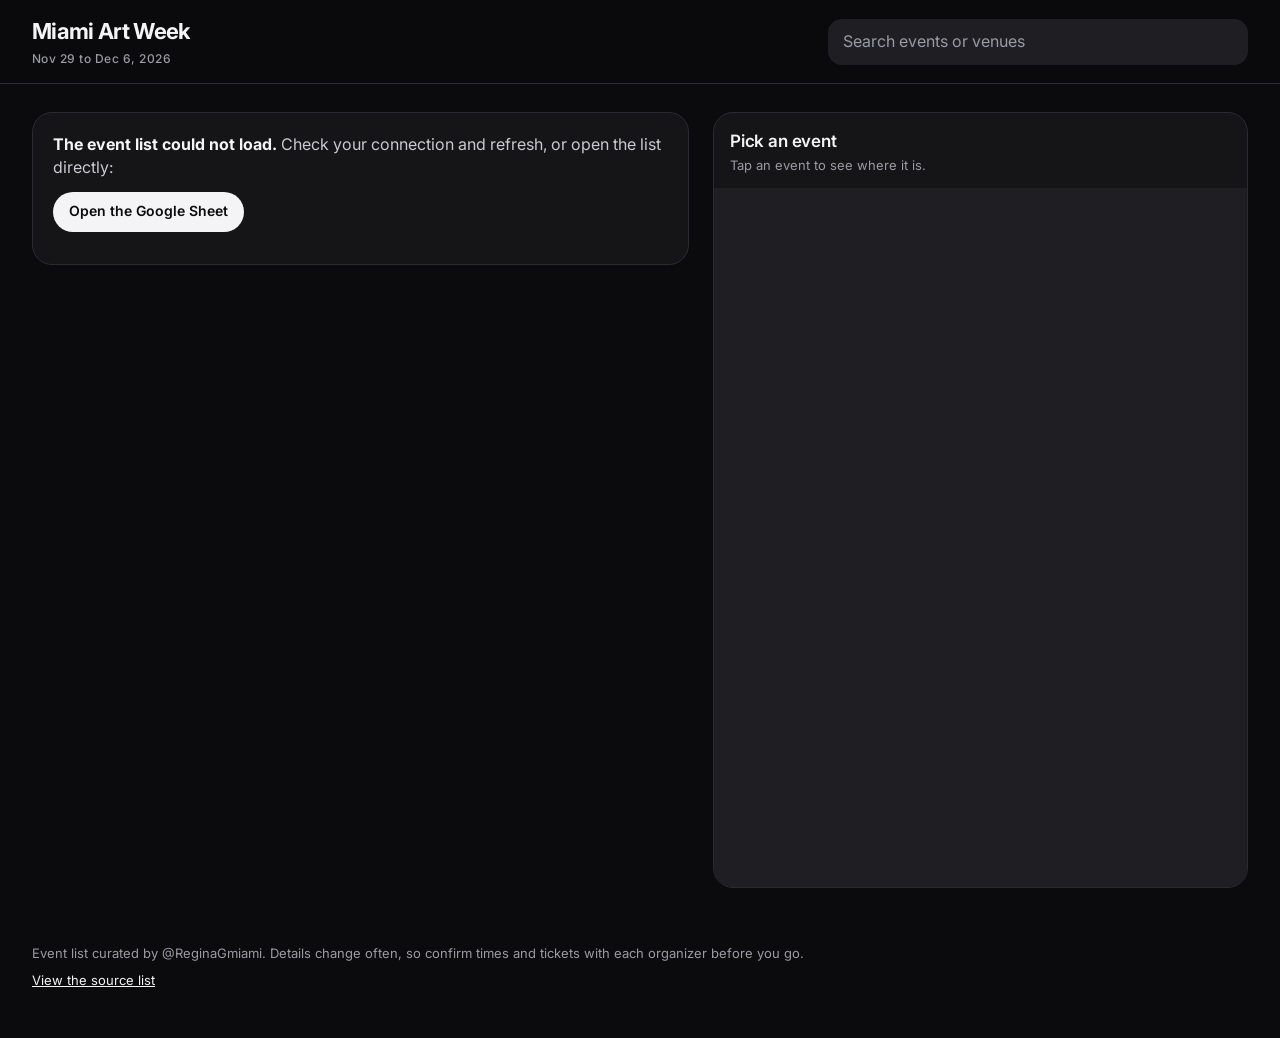
<file: index.html>
<!DOCTYPE html>
<html lang="en">
<head>
<meta charset="utf-8">
<meta name="viewport" content="width=device-width, initial-scale=1">
<title>Miami Art Week 2026 | Events Guide and Map</title>
<meta name="description" content="Every Miami Art Week 2026 art fair, exhibition, party, wellness event and dining experience in one searchable list with a Google map.">
<meta property="og:title" content="Miami Art Week 2026 Events Guide">
<meta property="og:description" content="Art fairs, free exhibits, parties and more. Search the list and see each one on the map.">
<link rel="preconnect" href="https://fonts.googleapis.com">
<link rel="preconnect" href="https://fonts.gstatic.com" crossorigin>
<link href="https://fonts.googleapis.com/css2?family=Inter:wght@400;500;600;700;800&display=swap" rel="stylesheet">
<meta name="theme-color" content="#0b0b0d">
<meta name="color-scheme" content="dark">
<link rel="stylesheet" href="vendor/leaflet.css">
<link rel="stylesheet" href="vendor/MarkerCluster.css">
<link rel="stylesheet" href="styles.css">
</head>
<body>

<header class="appbar">
  <div class="appbar-in">
    <div class="brand">
      <h1>Miami Art Week</h1>
      <p>Nov 29 to Dec 6, 2026</p>
    </div>
    <input id="q" type="search" placeholder="Search events or venues" aria-label="Search events" autocomplete="off">
  </div>
</header>

<main class="layout">
  <section class="list-col" aria-label="Events">
    <div id="controls" class="controls" hidden>
      <div class="group">
        <h2 class="group-label">Show</h2>
        <div id="sections" class="chips chips-scroll" role="group" aria-label="Category"></div>
      </div>
      <div class="group group-date">
        <h2 class="group-label"><span class="dot"></span>Date</h2>
        <div id="days" class="days" role="group" aria-label="Date"></div>
      </div>
      <div class="group group-hood">
        <h2 class="group-label"><span class="dot"></span>Neighborhood</h2>
        <div class="select-wrap"><select id="hood" aria-label="Neighborhood"></select></div>
      </div>
      <div class="row row-count">
        <p id="count" class="count" aria-live="polite"></p>
        <div id="view-toggle" class="seg" role="group" aria-label="View" hidden>
          <button id="view-list" type="button" aria-pressed="true">List</button>
          <button id="view-map" type="button" aria-pressed="false">Map</button>
        </div>
        <button id="clear" type="button" class="link-btn" hidden>Clear filters</button>
        <a id="route" class="btn btn-solid" target="_blank" rel="noopener" hidden>Open my route in Google Maps</a>
      </div>
    </div>

    <p id="loading" class="status">Loading the latest event list&hellip;</p>
    <div id="error" class="status" hidden>
      <p><strong>The event list could not load.</strong> Check your connection and refresh, or open the list directly:</p>
      <p><a class="btn btn-solid" href="https://docs.google.com/spreadsheets/d/1-jsDKhBEISPl0HEYBs4Fc2fCG6cwjS1KALVcDbj1oLU/edit" target="_blank" rel="noopener">Open the Google Sheet</a></p>
    </div>
    <p id="empty" class="status" hidden></p>
    <div id="list" class="list"></div>
  </section>

  <section id="bigmap-wrap" class="bigmap-wrap" aria-label="Map of all events" hidden>
    <div id="bigmap"></div>
    <p id="pin-note" class="pin-note"></p>
  </section>

  <aside id="map-panel" class="map-col" aria-label="Map">
    <div class="map-head">
      <div>
        <h2 id="map-title">Pick an event</h2>
        <p id="map-sub">Tap an event to see where it is.</p>
      </div>
      <button id="map-close" type="button" class="map-close" aria-label="Close map">&times;</button>
    </div>
    <iframe id="map" title="Google map of the selected event" loading="lazy" referrerpolicy="no-referrer-when-downgrade" allowfullscreen></iframe>
    <div id="map-links" class="map-links" hidden>
      <a id="map-dir" class="btn btn-solid" target="_blank" rel="noopener">Directions</a>
      <a id="map-open" class="btn" target="_blank" rel="noopener">Open in Google Maps</a>
    </div>
  </aside>
</main>

<button id="to-top" type="button" class="to-top" aria-label="Back to top" hidden>
  <svg viewBox="0 0 24 24" width="22" height="22" aria-hidden="true"><path d="M12 19V5M5 12l7-7 7 7" fill="none" stroke="currentColor" stroke-width="2.4" stroke-linecap="round" stroke-linejoin="round"/></svg>
</button>

<footer class="foot">
  <p>Event list curated by @ReginaGmiami. Details change often, so confirm times and tickets with each organizer before you go.</p>
  <p><a href="https://docs.google.com/spreadsheets/d/1-jsDKhBEISPl0HEYBs4Fc2fCG6cwjS1KALVcDbj1oLU/edit" target="_blank" rel="noopener">View the source list</a></p>
</footer>

<script src="vendor/leaflet.js"></script>
<script src="vendor/leaflet.markercluster.js"></script>
<script src="app.js"></script>
</body>
</html>
</file>
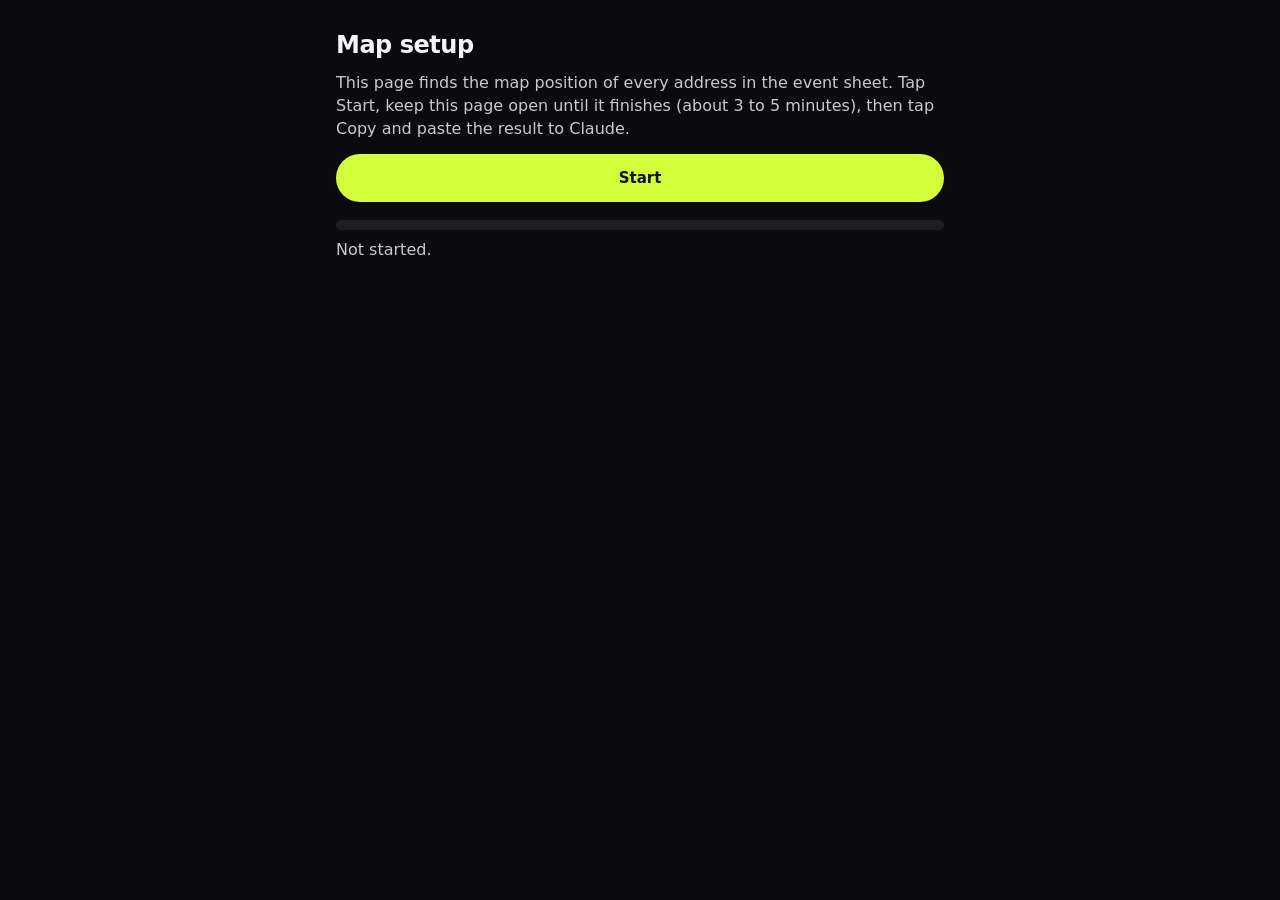
<file: setup.html>
<!DOCTYPE html>
<html lang="en">
<head>
<meta charset="utf-8">
<meta name="viewport" content="width=device-width, initial-scale=1">
<meta name="robots" content="noindex">
<title>Map setup | Miami Art Week 2026</title>
<link rel="stylesheet" href="styles.css">
<style>
  .setup { max-width: 640px; margin: 0 auto; padding: 28px 16px 60px; }
  .setup h1 { font-size: 24px; letter-spacing: -.02em; margin: 0 0 8px; }
  .setup p { color: #c9c9d1; margin: 0 0 14px; }
  .bar { height: 10px; background: var(--surface-2); border-radius: 999px; overflow: hidden; margin: 18px 0 8px; }
  .bar i { display: block; height: 100%; width: 0; background: var(--accent); transition: width .3s; }
  #out { width: 100%; height: 150px; margin: 14px 0; padding: 12px; font: 12px/1.4 ui-monospace, Menlo, monospace;
    color: var(--text); background: var(--surface); border: 1px solid var(--line); border-radius: 14px; }
  #missed { font-size: 13px; color: var(--muted); white-space: pre-wrap; }
  .setup .btn { min-height: 48px; padding: 10px 22px; font-size: 15px; }
</style>
</head>
<body>
<main class="setup">
  <h1>Map setup</h1>
  <p>This page finds the map position of every address in the event sheet. Tap Start, keep this page open until it finishes (about 3 to 5 minutes), then tap Copy and paste the result to Claude.</p>
  <button id="go" type="button" class="btn btn-accent">Start</button>
  <div class="bar"><i id="fill"></i></div>
  <p id="status">Not started.</p>
  <textarea id="out" readonly aria-label="Result" hidden></textarea>
  <button id="copy" type="button" class="btn btn-solid" hidden>Copy result</button>
  <p id="missed"></p>
</main>
<script src="app.js"></script>
<script>
(function () {
  var $ = function (id) { return document.getElementById(id); };
  var BOX = '-80.95,26.40,-79.95,25.20';
  var wait = function (ms) { return new Promise(function (r) { setTimeout(r, ms); }); };

  function lookup(q) {
    var url = 'https://nominatim.openstreetmap.org/search?format=jsonv2&limit=1&countrycodes=us&bounded=1&viewbox=' +
      BOX + '&q=' + encodeURIComponent(q);
    return fetch(url, { headers: { 'Accept': 'application/json' } })
      .then(function (r) { return r.ok ? r.json() : []; })
      .then(function (list) {
        if (!list.length) return null;
        return [Math.round(list[0].lat * 1e5) / 1e5, Math.round(list[0].lon * 1e5) / 1e5];
      })
      .catch(function () { return null; });
  }

  async function run() {
    $('go').disabled = true;
    $('status').textContent = 'Reading the event sheet...';
    var events;
    try { events = await loadEvents(); } catch (e) { $('status').textContent = 'The sheet could not load. Refresh and try again.'; $('go').disabled = false; return; }
    var existing = {};
    try { existing = await fetch('coords.json').then(function (r) { return r.ok ? r.json() : {}; }); } catch (e) { existing = {}; }
    var addresses = [];
    events.forEach(function (ev) {
      if (!hasPlace(ev)) return;
      var a = mapQuery(ev);
      if (addresses.indexOf(a) === -1) addresses.push(a);
    });
    var result = {}, missed = [];
    for (var i = 0; i < addresses.length; i++) {
      var a = addresses[i];
      $('status').textContent = 'Finding ' + (i + 1) + ' of ' + addresses.length + ': ' + a;
      $('fill').style.width = Math.round((i / addresses.length) * 100) + '%';
      if (existing[a]) { result[a] = existing[a]; continue; }
      var found = null, tries = geocodeCandidates(a);
      for (var t = 0; t < tries.length && !found; t++) {
        found = await lookup(tries[t]);
        await wait(1100);
      }
      if (found) result[a] = found; else missed.push(a);
    }
    $('fill').style.width = '100%';
    $('status').textContent = 'Done. Found ' + Object.keys(result).length + ' of ' + addresses.length +
      ' addresses. Tap Copy and paste the result to Claude.';
    $('out').value = JSON.stringify({ coords: result, missed: missed });
    $('out').hidden = false;
    $('copy').hidden = false;
    if (missed.length) $('missed').textContent = 'Not found (Claude can place these by hand):\n' + missed.join('\n');
  }

  $('go').addEventListener('click', run);
  $('copy').addEventListener('click', function () {
    var box = $('out');
    box.select();
    var done = function () { $('copy').textContent = 'Copied'; };
    if (navigator.clipboard && navigator.clipboard.writeText) navigator.clipboard.writeText(box.value).then(done, function () { document.execCommand('copy'); done(); });
    else { document.execCommand('copy'); done(); }
  });
})();
</script>
</body>
</html>
</file>
<file: vendor/leaflet.css>
/* required styles */

.leaflet-pane,
.leaflet-tile,
.leaflet-marker-icon,
.leaflet-marker-shadow,
.leaflet-tile-container,
.leaflet-pane > svg,
.leaflet-pane > canvas,
.leaflet-zoom-box,
.leaflet-image-layer,
.leaflet-layer {
	position: absolute;
	left: 0;
	top: 0;
	}
.leaflet-container {
	overflow: hidden;
	}
.leaflet-tile,
.leaflet-marker-icon,
.leaflet-marker-shadow {
	-webkit-user-select: none;
	   -moz-user-select: none;
	        user-select: none;
	  -webkit-user-drag: none;
	}
/* Prevents IE11 from highlighting tiles in blue */
.leaflet-tile::selection {
	background: transparent;
}
/* Safari renders non-retina tile on retina better with this, but Chrome is worse */
.leaflet-safari .leaflet-tile {
	image-rendering: -webkit-optimize-contrast;
	}
/* hack that prevents hw layers "stretching" when loading new tiles */
.leaflet-safari .leaflet-tile-container {
	width: 1600px;
	height: 1600px;
	-webkit-transform-origin: 0 0;
	}
.leaflet-marker-icon,
.leaflet-marker-shadow {
	display: block;
	}
/* .leaflet-container svg: reset svg max-width decleration shipped in Joomla! (joomla.org) 3.x */
/* .leaflet-container img: map is broken in FF if you have max-width: 100% on tiles */
.leaflet-container .leaflet-overlay-pane svg {
	max-width: none !important;
	max-height: none !important;
	}
.leaflet-container .leaflet-marker-pane img,
.leaflet-container .leaflet-shadow-pane img,
.leaflet-container .leaflet-tile-pane img,
.leaflet-container img.leaflet-image-layer,
.leaflet-container .leaflet-tile {
	max-width: none !important;
	max-height: none !important;
	width: auto;
	padding: 0;
	}

.leaflet-container img.leaflet-tile {
	/* See: https://bugs.chromium.org/p/chromium/issues/detail?id=600120 */
	mix-blend-mode: plus-lighter;
}

.leaflet-container.leaflet-touch-zoom {
	-ms-touch-action: pan-x pan-y;
	touch-action: pan-x pan-y;
	}
.leaflet-container.leaflet-touch-drag {
	-ms-touch-action: pinch-zoom;
	/* Fallback for FF which doesn't support pinch-zoom */
	touch-action: none;
	touch-action: pinch-zoom;
}
.leaflet-container.leaflet-touch-drag.leaflet-touch-zoom {
	-ms-touch-action: none;
	touch-action: none;
}
.leaflet-container {
	-webkit-tap-highlight-color: transparent;
}
.leaflet-container a {
	-webkit-tap-highlight-color: rgba(51, 181, 229, 0.4);
}
.leaflet-tile {
	filter: inherit;
	visibility: hidden;
	}
.leaflet-tile-loaded {
	visibility: inherit;
	}
.leaflet-zoom-box {
	width: 0;
	height: 0;
	-moz-box-sizing: border-box;
	     box-sizing: border-box;
	z-index: 800;
	}
/* workaround for https://bugzilla.mozilla.org/show_bug.cgi?id=888319 */
.leaflet-overlay-pane svg {
	-moz-user-select: none;
	}

.leaflet-pane         { z-index: 400; }

.leaflet-tile-pane    { z-index: 200; }
.leaflet-overlay-pane { z-index: 400; }
.leaflet-shadow-pane  { z-index: 500; }
.leaflet-marker-pane  { z-index: 600; }
.leaflet-tooltip-pane   { z-index: 650; }
.leaflet-popup-pane   { z-index: 700; }

.leaflet-map-pane canvas { z-index: 100; }
.leaflet-map-pane svg    { z-index: 200; }

.leaflet-vml-shape {
	width: 1px;
	height: 1px;
	}
.lvml {
	behavior: url(#default#VML);
	display: inline-block;
	position: absolute;
	}


/* control positioning */

.leaflet-control {
	position: relative;
	z-index: 800;
	pointer-events: visiblePainted; /* IE 9-10 doesn't have auto */
	pointer-events: auto;
	}
.leaflet-top,
.leaflet-bottom {
	position: absolute;
	z-index: 1000;
	pointer-events: none;
	}
.leaflet-top {
	top: 0;
	}
.leaflet-right {
	right: 0;
	}
.leaflet-bottom {
	bottom: 0;
	}
.leaflet-left {
	left: 0;
	}
.leaflet-control {
	float: left;
	clear: both;
	}
.leaflet-right .leaflet-control {
	float: right;
	}
.leaflet-top .leaflet-control {
	margin-top: 10px;
	}
.leaflet-bottom .leaflet-control {
	margin-bottom: 10px;
	}
.leaflet-left .leaflet-control {
	margin-left: 10px;
	}
.leaflet-right .leaflet-control {
	margin-right: 10px;
	}


/* zoom and fade animations */

.leaflet-fade-anim .leaflet-popup {
	opacity: 0;
	-webkit-transition: opacity 0.2s linear;
	   -moz-transition: opacity 0.2s linear;
	        transition: opacity 0.2s linear;
	}
.leaflet-fade-anim .leaflet-map-pane .leaflet-popup {
	opacity: 1;
	}
.leaflet-zoom-animated {
	-webkit-transform-origin: 0 0;
	    -ms-transform-origin: 0 0;
	        transform-origin: 0 0;
	}
svg.leaflet-zoom-animated {
	will-change: transform;
}

.leaflet-zoom-anim .leaflet-zoom-animated {
	-webkit-transition: -webkit-transform 0.25s cubic-bezier(0,0,0.25,1);
	   -moz-transition:    -moz-transform 0.25s cubic-bezier(0,0,0.25,1);
	        transition:         transform 0.25s cubic-bezier(0,0,0.25,1);
	}
.leaflet-zoom-anim .leaflet-tile,
.leaflet-pan-anim .leaflet-tile {
	-webkit-transition: none;
	   -moz-transition: none;
	        transition: none;
	}

.leaflet-zoom-anim .leaflet-zoom-hide {
	visibility: hidden;
	}


/* cursors */

.leaflet-interactive {
	cursor: pointer;
	}
.leaflet-grab {
	cursor: -webkit-grab;
	cursor:    -moz-grab;
	cursor:         grab;
	}
.leaflet-crosshair,
.leaflet-crosshair .leaflet-interactive {
	cursor: crosshair;
	}
.leaflet-popup-pane,
.leaflet-control {
	cursor: auto;
	}
.leaflet-dragging .leaflet-grab,
.leaflet-dragging .leaflet-grab .leaflet-interactive,
.leaflet-dragging .leaflet-marker-draggable {
	cursor: move;
	cursor: -webkit-grabbing;
	cursor:    -moz-grabbing;
	cursor:         grabbing;
	}

/* marker & overlays interactivity */
.leaflet-marker-icon,
.leaflet-marker-shadow,
.leaflet-image-layer,
.leaflet-pane > svg path,
.leaflet-tile-container {
	pointer-events: none;
	}

.leaflet-marker-icon.leaflet-interactive,
.leaflet-image-layer.leaflet-interactive,
.leaflet-pane > svg path.leaflet-interactive,
svg.leaflet-image-layer.leaflet-interactive path {
	pointer-events: visiblePainted; /* IE 9-10 doesn't have auto */
	pointer-events: auto;
	}

/* visual tweaks */

.leaflet-container {
	background: #ddd;
	outline-offset: 1px;
	}
.leaflet-container a {
	color: #0078A8;
	}
.leaflet-zoom-box {
	border: 2px dotted #38f;
	background: rgba(255,255,255,0.5);
	}


/* general typography */
.leaflet-container {
	font-family: "Helvetica Neue", Arial, Helvetica, sans-serif;
	font-size: 12px;
	font-size: 0.75rem;
	line-height: 1.5;
	}


/* general toolbar styles */

.leaflet-bar {
	box-shadow: 0 1px 5px rgba(0,0,0,0.65);
	border-radius: 4px;
	}
.leaflet-bar a {
	background-color: #fff;
	border-bottom: 1px solid #ccc;
	width: 26px;
	height: 26px;
	line-height: 26px;
	display: block;
	text-align: center;
	text-decoration: none;
	color: black;
	}
.leaflet-bar a,
.leaflet-control-layers-toggle {
	background-position: 50% 50%;
	background-repeat: no-repeat;
	display: block;
	}
.leaflet-bar a:hover,
.leaflet-bar a:focus {
	background-color: #f4f4f4;
	}
.leaflet-bar a:first-child {
	border-top-left-radius: 4px;
	border-top-right-radius: 4px;
	}
.leaflet-bar a:last-child {
	border-bottom-left-radius: 4px;
	border-bottom-right-radius: 4px;
	border-bottom: none;
	}
.leaflet-bar a.leaflet-disabled {
	cursor: default;
	background-color: #f4f4f4;
	color: #bbb;
	}

.leaflet-touch .leaflet-bar a {
	width: 30px;
	height: 30px;
	line-height: 30px;
	}
.leaflet-touch .leaflet-bar a:first-child {
	border-top-left-radius: 2px;
	border-top-right-radius: 2px;
	}
.leaflet-touch .leaflet-bar a:last-child {
	border-bottom-left-radius: 2px;
	border-bottom-right-radius: 2px;
	}

/* zoom control */

.leaflet-control-zoom-in,
.leaflet-control-zoom-out {
	font: bold 18px 'Lucida Console', Monaco, monospace;
	text-indent: 1px;
	}

.leaflet-touch .leaflet-control-zoom-in, .leaflet-touch .leaflet-control-zoom-out  {
	font-size: 22px;
	}


/* layers control */

.leaflet-control-layers {
	box-shadow: 0 1px 5px rgba(0,0,0,0.4);
	background: #fff;
	border-radius: 5px;
	}
.leaflet-control-layers-toggle {
	background-image: url(images/layers.png);
	width: 36px;
	height: 36px;
	}
.leaflet-retina .leaflet-control-layers-toggle {
	background-image: url(images/layers-2x.png);
	background-size: 26px 26px;
	}
.leaflet-touch .leaflet-control-layers-toggle {
	width: 44px;
	height: 44px;
	}
.leaflet-control-layers .leaflet-control-layers-list,
.leaflet-control-layers-expanded .leaflet-control-layers-toggle {
	display: none;
	}
.leaflet-control-layers-expanded .leaflet-control-layers-list {
	display: block;
	position: relative;
	}
.leaflet-control-layers-expanded {
	padding: 6px 10px 6px 6px;
	color: #333;
	background: #fff;
	}
.leaflet-control-layers-scrollbar {
	overflow-y: scroll;
	overflow-x: hidden;
	padding-right: 5px;
	}
.leaflet-control-layers-selector {
	margin-top: 2px;
	position: relative;
	top: 1px;
	}
.leaflet-control-layers label {
	display: block;
	font-size: 13px;
	font-size: 1.08333em;
	}
.leaflet-control-layers-separator {
	height: 0;
	border-top: 1px solid #ddd;
	margin: 5px -10px 5px -6px;
	}

/* Default icon URLs */
.leaflet-default-icon-path { /* used only in path-guessing heuristic, see L.Icon.Default */
	background-image: url(images/marker-icon.png);
	}


/* attribution and scale controls */

.leaflet-container .leaflet-control-attribution {
	background: #fff;
	background: rgba(255, 255, 255, 0.8);
	margin: 0;
	}
.leaflet-control-attribution,
.leaflet-control-scale-line {
	padding: 0 5px;
	color: #333;
	line-height: 1.4;
	}
.leaflet-control-attribution a {
	text-decoration: none;
	}
.leaflet-control-attribution a:hover,
.leaflet-control-attribution a:focus {
	text-decoration: underline;
	}
.leaflet-attribution-flag {
	display: inline !important;
	vertical-align: baseline !important;
	width: 1em;
	height: 0.6669em;
	}
.leaflet-left .leaflet-control-scale {
	margin-left: 5px;
	}
.leaflet-bottom .leaflet-control-scale {
	margin-bottom: 5px;
	}
.leaflet-control-scale-line {
	border: 2px solid #777;
	border-top: none;
	line-height: 1.1;
	padding: 2px 5px 1px;
	white-space: nowrap;
	-moz-box-sizing: border-box;
	     box-sizing: border-box;
	background: rgba(255, 255, 255, 0.8);
	text-shadow: 1px 1px #fff;
	}
.leaflet-control-scale-line:not(:first-child) {
	border-top: 2px solid #777;
	border-bottom: none;
	margin-top: -2px;
	}
.leaflet-control-scale-line:not(:first-child):not(:last-child) {
	border-bottom: 2px solid #777;
	}

.leaflet-touch .leaflet-control-attribution,
.leaflet-touch .leaflet-control-layers,
.leaflet-touch .leaflet-bar {
	box-shadow: none;
	}
.leaflet-touch .leaflet-control-layers,
.leaflet-touch .leaflet-bar {
	border: 2px solid rgba(0,0,0,0.2);
	background-clip: padding-box;
	}


/* popup */

.leaflet-popup {
	position: absolute;
	text-align: center;
	margin-bottom: 20px;
	}
.leaflet-popup-content-wrapper {
	padding: 1px;
	text-align: left;
	border-radius: 12px;
	}
.leaflet-popup-content {
	margin: 13px 24px 13px 20px;
	line-height: 1.3;
	font-size: 13px;
	font-size: 1.08333em;
	min-height: 1px;
	}
.leaflet-popup-content p {
	margin: 17px 0;
	margin: 1.3em 0;
	}
.leaflet-popup-tip-container {
	width: 40px;
	height: 20px;
	position: absolute;
	left: 50%;
	margin-top: -1px;
	margin-left: -20px;
	overflow: hidden;
	pointer-events: none;
	}
.leaflet-popup-tip {
	width: 17px;
	height: 17px;
	padding: 1px;

	margin: -10px auto 0;
	pointer-events: auto;

	-webkit-transform: rotate(45deg);
	   -moz-transform: rotate(45deg);
	    -ms-transform: rotate(45deg);
	        transform: rotate(45deg);
	}
.leaflet-popup-content-wrapper,
.leaflet-popup-tip {
	background: white;
	color: #333;
	box-shadow: 0 3px 14px rgba(0,0,0,0.4);
	}
.leaflet-container a.leaflet-popup-close-button {
	position: absolute;
	top: 0;
	right: 0;
	border: none;
	text-align: center;
	width: 24px;
	height: 24px;
	font: 16px/24px Tahoma, Verdana, sans-serif;
	color: #757575;
	text-decoration: none;
	background: transparent;
	}
.leaflet-container a.leaflet-popup-close-button:hover,
.leaflet-container a.leaflet-popup-close-button:focus {
	color: #585858;
	}
.leaflet-popup-scrolled {
	overflow: auto;
	}

.leaflet-oldie .leaflet-popup-content-wrapper {
	-ms-zoom: 1;
	}
.leaflet-oldie .leaflet-popup-tip {
	width: 24px;
	margin: 0 auto;

	-ms-filter: "progid:DXImageTransform.Microsoft.Matrix(M11=0.70710678, M12=0.70710678, M21=-0.70710678, M22=0.70710678)";
	filter: progid:DXImageTransform.Microsoft.Matrix(M11=0.70710678, M12=0.70710678, M21=-0.70710678, M22=0.70710678);
	}

.leaflet-oldie .leaflet-control-zoom,
.leaflet-oldie .leaflet-control-layers,
.leaflet-oldie .leaflet-popup-content-wrapper,
.leaflet-oldie .leaflet-popup-tip {
	border: 1px solid #999;
	}


/* div icon */

.leaflet-div-icon {
	background: #fff;
	border: 1px solid #666;
	}


/* Tooltip */
/* Base styles for the element that has a tooltip */
.leaflet-tooltip {
	position: absolute;
	padding: 6px;
	background-color: #fff;
	border: 1px solid #fff;
	border-radius: 3px;
	color: #222;
	white-space: nowrap;
	-webkit-user-select: none;
	-moz-user-select: none;
	-ms-user-select: none;
	user-select: none;
	pointer-events: none;
	box-shadow: 0 1px 3px rgba(0,0,0,0.4);
	}
.leaflet-tooltip.leaflet-interactive {
	cursor: pointer;
	pointer-events: auto;
	}
.leaflet-tooltip-top:before,
.leaflet-tooltip-bottom:before,
.leaflet-tooltip-left:before,
.leaflet-tooltip-right:before {
	position: absolute;
	pointer-events: none;
	border: 6px solid transparent;
	background: transparent;
	content: "";
	}

/* Directions */

.leaflet-tooltip-bottom {
	margin-top: 6px;
}
.leaflet-tooltip-top {
	margin-top: -6px;
}
.leaflet-tooltip-bottom:before,
.leaflet-tooltip-top:before {
	left: 50%;
	margin-left: -6px;
	}
.leaflet-tooltip-top:before {
	bottom: 0;
	margin-bottom: -12px;
	border-top-color: #fff;
	}
.leaflet-tooltip-bottom:before {
	top: 0;
	margin-top: -12px;
	margin-left: -6px;
	border-bottom-color: #fff;
	}
.leaflet-tooltip-left {
	margin-left: -6px;
}
.leaflet-tooltip-right {
	margin-left: 6px;
}
.leaflet-tooltip-left:before,
.leaflet-tooltip-right:before {
	top: 50%;
	margin-top: -6px;
	}
.leaflet-tooltip-left:before {
	right: 0;
	margin-right: -12px;
	border-left-color: #fff;
	}
.leaflet-tooltip-right:before {
	left: 0;
	margin-left: -12px;
	border-right-color: #fff;
	}

/* Printing */

@media print {
	/* Prevent printers from removing background-images of controls. */
	.leaflet-control {
		-webkit-print-color-adjust: exact;
		print-color-adjust: exact;
		}
	}
</file>
<file: vendor/MarkerCluster.css>
.leaflet-cluster-anim .leaflet-marker-icon, .leaflet-cluster-anim .leaflet-marker-shadow {
	-webkit-transition: -webkit-transform 0.3s ease-out, opacity 0.3s ease-in;
	-moz-transition: -moz-transform 0.3s ease-out, opacity 0.3s ease-in;
	-o-transition: -o-transform 0.3s ease-out, opacity 0.3s ease-in;
	transition: transform 0.3s ease-out, opacity 0.3s ease-in;
}

.leaflet-cluster-spider-leg {
	/* stroke-dashoffset (duration and function) should match with leaflet-marker-icon transform in order to track it exactly */
	-webkit-transition: -webkit-stroke-dashoffset 0.3s ease-out, -webkit-stroke-opacity 0.3s ease-in;
	-moz-transition: -moz-stroke-dashoffset 0.3s ease-out, -moz-stroke-opacity 0.3s ease-in;
	-o-transition: -o-stroke-dashoffset 0.3s ease-out, -o-stroke-opacity 0.3s ease-in;
	transition: stroke-dashoffset 0.3s ease-out, stroke-opacity 0.3s ease-in;
}
</file>
<file: styles.css>
/* Dark theme with one highlight color.
   Dates use the highlight. Neighborhoods are quiet outlined pills.
   Change --accent to re-color the whole site. */
:root {
  color-scheme: dark;
  --bg: #0b0b0d;
  --surface: #151518;
  --surface-2: #1e1e23;
  --line: #2a2a31;
  --text: #f4f4f6;
  --muted: #9a9aa6;
  --accent: #d2ff3a;
  --accent-ink: #10130a;
  --radius: 20px;
}

* { box-sizing: border-box; }
html { -webkit-text-size-adjust: 100%; background: var(--bg); }
body {
  margin: 0;
  background: var(--bg);
  color: var(--text);
  font: 16px/1.45 Inter, system-ui, -apple-system, "Segoe UI", sans-serif;
  -webkit-font-smoothing: antialiased;
}
a { color: var(--accent); }
[hidden] { display: none !important; }
button { -webkit-tap-highlight-color: transparent; }

/* Top bar */
.appbar {
  position: sticky; top: 0; z-index: 10;
  background: rgba(11, 11, 13, .86);
  -webkit-backdrop-filter: blur(18px); backdrop-filter: blur(18px);
  border-bottom: 1px solid var(--line);
  padding-top: env(safe-area-inset-top, 0px);
}
.appbar-in { max-width: 1280px; margin: 0 auto; padding: 14px 16px 12px; display: grid; gap: 12px; }
.brand { display: flex; align-items: baseline; justify-content: space-between; gap: 12px; }
.brand h1 { margin: 0; font-size: 22px; font-weight: 700; letter-spacing: -.03em; }
.brand p { margin: 0; font-size: 12px; font-weight: 500; letter-spacing: .04em; color: var(--muted); white-space: nowrap; }
#q {
  width: 100%; font: inherit; color: var(--text); background: var(--surface-2);
  border: 1px solid transparent; border-radius: 14px; padding: 10px 14px; min-height: 46px;
  -webkit-appearance: none; appearance: none;
}
#q::placeholder { color: var(--muted); }
#q:focus { outline: none; border-color: var(--accent); }
.chip:focus-visible, .day:focus-visible, .btn:focus-visible, .pick:focus-visible, .link-btn:focus-visible, .map-close:focus-visible {
  outline: 2px solid var(--accent); outline-offset: 2px;
}

/* Layout */
.layout { max-width: 1280px; margin: 0 auto; padding: 18px 16px 16px; display: grid; gap: 24px; grid-template-columns: minmax(0, 1fr); }
.list-col { min-width: 0; }

/* Filter groups */
.controls { display: grid; gap: 18px; margin-bottom: 18px; }
.group { min-width: 0; }
.group-label { margin: 0 0 10px; font-size: 11px; font-weight: 600; letter-spacing: .14em; text-transform: uppercase; color: var(--muted); }
.dot { display: none; }

.chips, .days {
  display: flex; gap: 8px; overflow-x: auto; margin: 0 -16px; padding: 2px 16px;
  -webkit-overflow-scrolling: touch; scrollbar-width: none;
}
.chips::-webkit-scrollbar, .days::-webkit-scrollbar { display: none; }

/* Category: filled tabs */
.chip {
  flex: 0 0 auto; font: 500 14px/1 Inter, system-ui, sans-serif; color: var(--text); background: var(--surface-2);
  border: 1px solid transparent; border-radius: 999px; padding: 0 16px; min-height: 40px; cursor: pointer; white-space: nowrap;
}
.chip-n { color: var(--muted); margin-left: 4px; font-variant-numeric: tabular-nums; }
.chip.is-on { background: var(--text); color: var(--bg); font-weight: 600; }
.chip.is-on .chip-n { color: #5d5d68; }

/* Neighborhood: dropdown */
.select-wrap { position: relative; }
.select-wrap::after {
  content: ""; position: absolute; right: 18px; top: 50%; width: 8px; height: 8px; margin-top: -7px;
  border-right: 2px solid var(--muted); border-bottom: 2px solid var(--muted); transform: rotate(45deg); pointer-events: none;
}
#hood {
  width: 100%; min-height: 48px; padding: 10px 44px 10px 16px; cursor: pointer;
  font: 500 15px/1.2 Inter, system-ui, sans-serif; color: var(--text); background: var(--surface);
  border: 1px solid var(--line); border-radius: 14px; -webkit-appearance: none; appearance: none;
}
#hood:focus-visible { outline: 2px solid var(--accent); outline-offset: 2px; }
.select-wrap.is-on #hood { border-color: var(--accent); color: var(--accent); font-weight: 600; }
.select-wrap.is-on::after { border-color: var(--accent); }
#hood option { color: var(--text); background: var(--surface); }

/* Date: calendar tiles, the only place the highlight fills */
.day {
  flex: 0 0 auto; width: 56px; min-height: 74px; padding: 8px 0; cursor: pointer;
  display: flex; flex-direction: column; align-items: center; justify-content: center; gap: 3px;
  background: var(--surface); border: 1px solid var(--line); border-radius: 16px; color: var(--text);
  font-family: Inter, system-ui, sans-serif;
}
.day-top { font-size: 10px; font-weight: 600; letter-spacing: .1em; text-transform: uppercase; color: var(--muted); }
.day-num { font-size: 20px; font-weight: 700; line-height: 1.1; letter-spacing: -.02em; font-variant-numeric: tabular-nums; }
.day-bot { font-size: 10px; font-weight: 500; color: var(--muted); }
.day.is-on { background: var(--accent); border-color: var(--accent); color: var(--accent-ink); }
.day.is-on .day-top, .day.is-on .day-bot { color: var(--accent-ink); opacity: .7; }

.row { display: flex; gap: 12px; align-items: center; }
.row-count { justify-content: space-between; flex-wrap: wrap; min-height: 32px; padding-top: 4px; }
.count { margin: 0; font-size: 13px; font-weight: 500; letter-spacing: .04em; color: var(--muted); }
.link-btn { background: none; border: 0; padding: 6px 2px; font: 500 13px Inter, system-ui, sans-serif; color: var(--text); text-decoration: underline; text-underline-offset: 3px; cursor: pointer; }

/* Cards */
.list { display: grid; gap: 10px; }
.card {
  background: var(--surface); border: 1px solid var(--line); border-radius: var(--radius);
  padding: 18px; cursor: pointer; transition: border-color .15s, background .15s;
}
.card:hover { border-color: #3a3a44; }
.card.is-selected { border-color: var(--accent); }
.card-top { display: flex; justify-content: space-between; align-items: flex-start; gap: 8px; }
.card-tags { display: flex; flex-wrap: wrap; gap: 10px; align-items: center; }
.tag { font-size: 11px; font-weight: 600; letter-spacing: .12em; text-transform: uppercase; color: var(--muted); }
.tag-free { color: var(--accent-ink); background: var(--accent); border-radius: 5px; padding: 3px 7px; letter-spacing: .08em; }
.tag-star { color: var(--text); }
.pick { flex: 0 0 auto; width: 44px; height: 44px; margin: -12px -12px -8px 0; border: 0; background: none; font-size: 22px; line-height: 1; color: #6c6c78; cursor: pointer; border-radius: 50%; }
.pick.is-on { color: var(--accent); }
.card h3 { margin: 8px 0 10px; font-size: 19px; font-weight: 600; line-height: 1.25; letter-spacing: -.02em; overflow-wrap: anywhere; }
.meta { display: flex; flex-wrap: wrap; align-items: center; gap: 8px; margin-bottom: 12px; }
.pill { display: inline-flex; align-items: center; font-size: 14px; }
.pill-date { color: var(--accent); font-weight: 600; }
.pill-hood { color: #d0d0d8; font-weight: 500; border: 1px solid var(--line); border-radius: 999px; padding: 3px 10px; font-size: 12px; }
.card p { margin: 0 0 6px; overflow-wrap: anywhere; }
.line { font-size: 14px; color: #c9c9d1; display: flex; gap: 12px; }
.lbl { flex: 0 0 46px; padding-top: 3px; font-size: 10px; font-weight: 600; letter-spacing: .12em; text-transform: uppercase; color: var(--muted); }
.info { font-size: 13px; color: var(--muted); margin-top: 10px !important; padding-top: 10px; border-top: 1px solid var(--line); }
.actions { display: flex; flex-wrap: wrap; gap: 8px; margin-top: 14px; }
.btn {
  display: inline-flex; align-items: center; justify-content: center; min-height: 40px; padding: 8px 16px;
  font: 500 14px/1.2 Inter, system-ui, sans-serif; color: var(--text); background: var(--surface-2);
  border: 0; border-radius: 999px; text-decoration: none; cursor: pointer;
}
.btn:hover { background: #2a2a31; }
.btn-solid { background: var(--text); color: var(--bg); font-weight: 600; }
.btn-solid:hover { background: #fff; }
.status { background: var(--surface); border: 1px solid var(--line); border-radius: var(--radius); padding: 20px; margin: 0 0 12px; color: #c9c9d1; }
.status p { margin: 0 0 12px; }
.status strong { color: var(--text); }

/* Map: a slide up sheet on phones */
.map-col {
  position: fixed; left: 0; right: 0; bottom: 0; z-index: 20; height: 64vh; max-height: 580px;
  background: var(--surface); border: 1px solid var(--line); border-bottom: 0; border-radius: 24px 24px 0 0;
  box-shadow: 0 -20px 60px rgba(0, 0, 0, .7);
  display: flex; flex-direction: column; overflow: hidden;
  transform: translateY(105%); transition: transform .25s ease; visibility: hidden;
}
.map-col.is-open { transform: none; visibility: visible; }
.map-head { display: flex; justify-content: space-between; gap: 12px; align-items: flex-start; padding: 18px 16px 14px; }
.map-head h2 { margin: 0 0 3px; font-size: 17px; font-weight: 600; line-height: 1.25; letter-spacing: -.01em; overflow-wrap: anywhere; }
.map-head p { margin: 0; font-size: 13px; color: var(--muted); overflow-wrap: anywhere; }
.map-close { flex: 0 0 auto; width: 40px; height: 40px; border: 0; border-radius: 50%; background: var(--surface-2); font-size: 22px; line-height: 1; cursor: pointer; color: var(--text); }
#map { flex: 1 1 auto; width: 100%; min-height: 0; border: 0; background: var(--surface-2); color-scheme: light; }
.map-links { display: flex; gap: 8px; padding: 12px 16px calc(14px + env(safe-area-inset-bottom, 0px)); }
.map-links .btn { flex: 1 1 0; }
.map-links .btn-solid { background: var(--accent); color: var(--accent-ink); }

.foot { max-width: 1280px; margin: 8px auto 0; padding: 20px 16px 110px; color: var(--muted); font-size: 13px; }
.foot p { margin: 0 0 8px; }
.foot a { color: var(--text); }

/* Back to top button */
.to-top {
  position: fixed; right: 16px; bottom: calc(18px + env(safe-area-inset-bottom, 0px)); z-index: 15;
  width: 50px; height: 50px; border: 0; border-radius: 50%; cursor: pointer;
  display: flex; align-items: center; justify-content: center;
  background: var(--accent); color: var(--accent-ink); box-shadow: 0 8px 24px rgba(0, 0, 0, .55);
}
.to-top:focus-visible { outline: 2px solid var(--text); outline-offset: 3px; }

/* List / Map switch */
.seg { display: inline-flex; padding: 3px; background: var(--surface-2); border-radius: 999px; }
.seg button {
  min-height: 34px; padding: 0 16px; border: 0; border-radius: 999px; background: transparent; cursor: pointer;
  font: 500 13px/1 Inter, system-ui, sans-serif; color: var(--muted);
}
.seg button[aria-pressed="true"] { background: var(--text); color: var(--bg); font-weight: 600; }
.seg button:focus-visible { outline: 2px solid var(--accent); outline-offset: 2px; }

/* Master map with every event pinned */
.bigmap-wrap { display: none; min-width: 0; }
.view-map .bigmap-wrap { display: block; }
.view-map #list, .view-map #empty { display: none !important; }
#bigmap {
  height: calc(100vh - 150px); height: calc(100dvh - 150px); min-height: 380px;
  border: 1px solid var(--line); border-radius: var(--radius); overflow: hidden; background: var(--surface); z-index: 0;
}
.pin-note { margin: 10px 2px 0; font-size: 12px; color: var(--muted); }
.pin { border-radius: 50%; background: var(--accent); border: 3px solid var(--bg); box-shadow: 0 0 0 1.5px var(--accent), 0 4px 10px rgba(0, 0, 0, .5); display: flex; align-items: center; justify-content: center; }
.pin span { font: 700 12px/1 Inter, system-ui, sans-serif; color: var(--accent-ink); }
.pin-multi { border-width: 2px; }
.pin-cluster { background: var(--surface); border: 2px solid var(--accent); box-shadow: 0 4px 14px rgba(0, 0, 0, .6); }
.pin-cluster span { color: var(--accent); font-size: 13px; }
.leaflet-container { font-family: Inter, system-ui, sans-serif; background: var(--surface); }
.leaflet-popup-content-wrapper { background: var(--surface-2); color: var(--text); border: 1px solid var(--line); border-radius: 16px; box-shadow: 0 16px 40px rgba(0, 0, 0, .6); }
.leaflet-popup-tip { background: var(--surface-2); }
.leaflet-popup-content { margin: 14px 14px 14px; font-size: 14px; line-height: 1.4; }
.leaflet-container a.leaflet-popup-close-button { color: var(--muted); width: 32px; height: 32px; font-size: 22px; line-height: 30px; }
.pop { max-height: 46vh; overflow-y: auto; }
.pop p { margin: 0; }
.pop-ev { padding-bottom: 10px; margin-bottom: 10px; border-bottom: 1px solid var(--line); }
.pop-name { font-size: 15px; font-weight: 600; letter-spacing: -.01em; padding-right: 18px; }
.pop-meta { font-size: 12px; color: var(--muted); margin-top: 3px !important; }
.pop-date { color: var(--accent); font-weight: 600; }
.leaflet-container a.pop-link { display: inline-block; margin-top: 6px; font-size: 13px; font-weight: 500; color: var(--text); text-decoration: underline; text-underline-offset: 3px; }
.pop-more, .pop-addr { font-size: 12px; color: var(--muted); margin-bottom: 10px !important; }
.leaflet-container a.btn-accent, .btn-accent { background: var(--accent); color: var(--accent-ink); font-weight: 600; width: 100%; }
.leaflet-bar a, .leaflet-bar a:hover { background: var(--surface-2); color: var(--text); border-bottom-color: var(--line); }
.leaflet-bar { border: 1px solid var(--line) !important; }
.leaflet-control-attribution { background: rgba(11, 11, 13, .7) !important; color: var(--muted); font-size: 10px; }
.leaflet-control-attribution a { color: var(--muted); }

/* Side by side on larger screens */
@media (min-width: 960px) {
  .appbar-in { grid-template-columns: auto minmax(0, 420px); justify-content: space-between; align-items: center; padding: 16px 32px; }
  .brand { flex-direction: column; align-items: flex-start; gap: 2px; }
  .layout { grid-template-columns: minmax(0, 1fr) minmax(380px, 44%); padding: 28px 32px; align-items: start; }
  .select-wrap { max-width: 360px; }
  .chips, .days { margin: 0; padding-left: 0; padding-right: 0; flex-wrap: wrap; overflow: visible; }
  .map-col {
    position: sticky; top: 100px; height: calc(100vh - 124px); max-height: none; transform: none; visibility: visible;
    border: 1px solid var(--line); border-radius: var(--radius); box-shadow: none; z-index: 1;
  }
  .map-close { display: none; }
  .card [data-act="map"] { display: none; }
  .seg { display: none; }
  .has-pins .map-col { display: none; }
  .has-pins .bigmap-wrap { display: block; position: sticky; top: 100px; }
  .has-pins #list, .has-pins #empty { display: grid !important; }
  .has-pins #empty[hidden] { display: none !important; }
  #bigmap { height: calc(100vh - 160px); }
  .foot { padding: 20px 32px 40px; }
}

@media (prefers-reduced-motion: reduce) {
  .map-col, .card { transition: none; }
}
</file>
